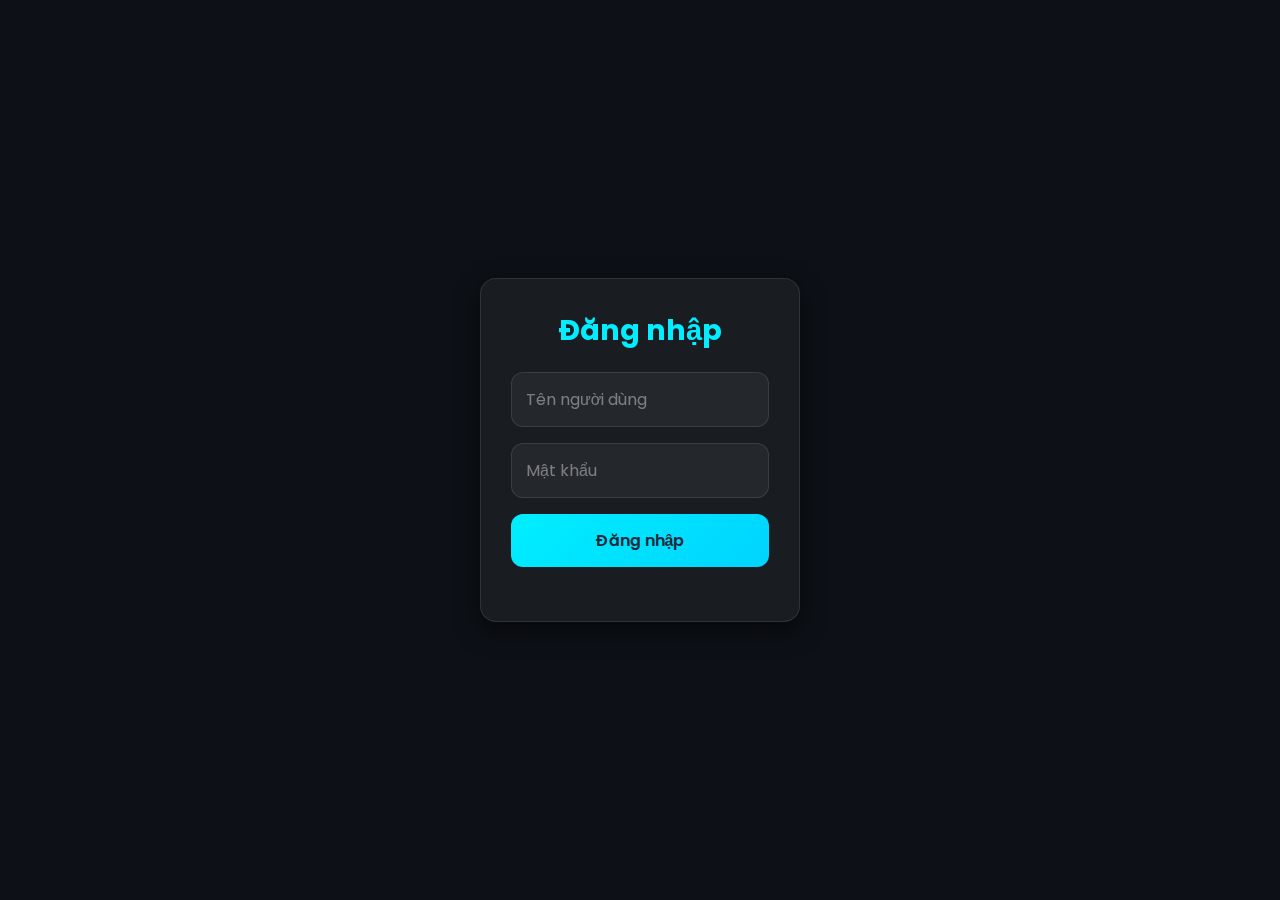
<file: index.html>
<!DOCTYPE html>
<html lang="vi">
<head>
    <meta charset="UTF-8" />
    <meta name="viewport" content="width=device-width, initial-scale=1.0" />
    <title>Đăng nhập</title>
    <link rel="stylesheet" href="assetes/css/login.css" />
</head>
<body>

<div class="container">
    <h2>Đăng nhập</h2>
    <form id="loginForm">
        <input type="text" id="username" placeholder="Tên người dùng" required />
        <input type="password" id="password" placeholder="Mật khẩu" required />
        <button type="submit">Đăng nhập</button>
        <p class="error" id="errorMessage"></p>
    </form>
</div>

<script src="assetes/js/script.js" defer></script>
</body>
</html>
</file>
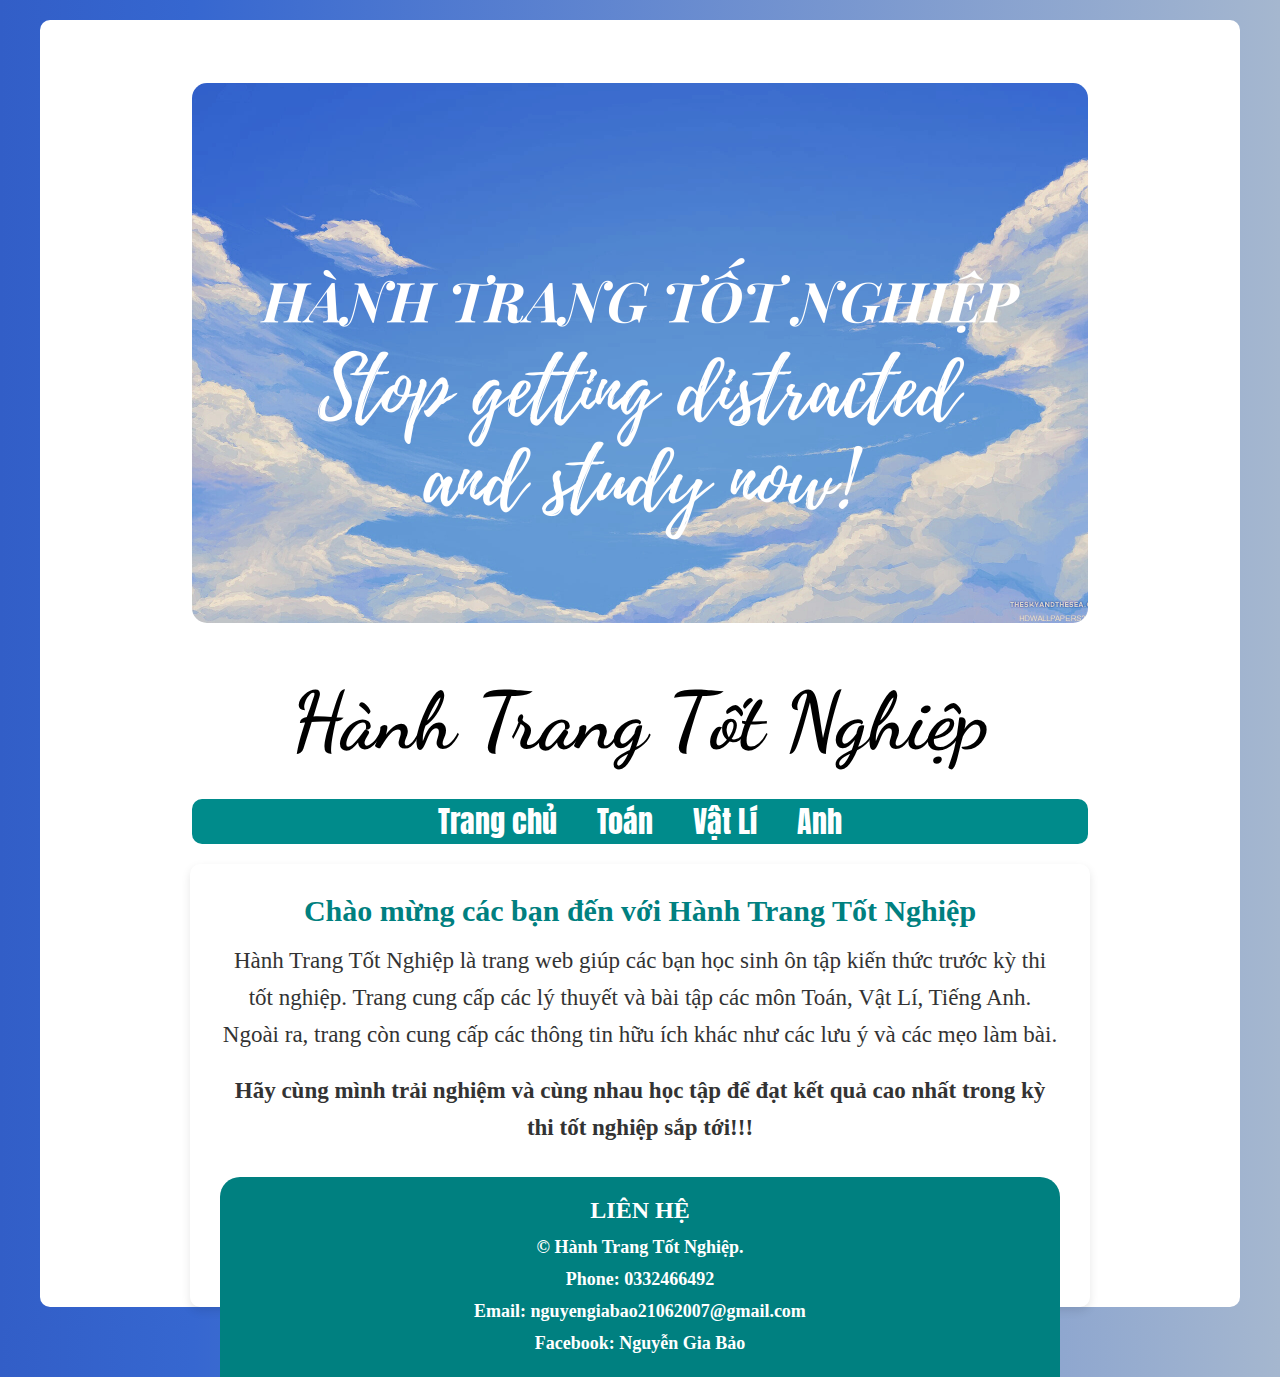
<file: home.html>
<!DOCTYPE html>
<html lang="vi">

<head>
    <meta charset="UTF-8" />
    <meta name="viewport" content="width=device-width, initial-scale=1.0" />
    <link rel="preconnect" href="https://fonts.googleapis.com">
    <link rel="preconnect" href="https://fonts.gstatic.com" crossorigin>
    <link href="https://fonts.googleapis.com/css2?family=Anton&display=swap" rel="stylesheet">
    <link rel="preconnect" href="https://fonts.googleapis.com">
    <link rel="preconnect" href="https://fonts.gstatic.com" crossorigin>
    <link href="https://fonts.googleapis.com/css2?family=Dancing+Script:wght@400..700&display=swap" rel="stylesheet">
    <link rel="stylesheet" href="assetes/css/style.css" />
    <title>Hành Trang Tốt Ngiệp</title>
</head>

<body>
    <div class="container">
        <div class="header">
            <div class="banner">
                <a href="home.html">
                    <img class="banner-image" src="assetes/image/home/banner.png" alt="banner" />
                </a>
            </div>
            <div class="title">
                <h1>Hành Trang Tốt Nghiệp</h1>
            </div>
            <div class="nav-bar">
                <nav class="navbar">
                    <ul>
                        <li><a href="home.html">Trang chủ</a></li>
                        <li><a href="pages/math/math.html">Toán</a></li>
                        <li><a href="pages/physics/physics.html">Vật Lí</a></li>
                        <li><a href="pages/english/english.html">Anh</a></li>
                    </ul>
                </nav>
            </div>
        </div>


        <div class="body">
            <div class="content">
                <div class="content-title">
                    <h2>Chào mừng các bạn đến với Hành Trang Tốt Nghiệp</h2>
                </div>
                <div class="content-body">
                    <p>
                        Hành Trang Tốt Nghiệp là trang web giúp các bạn học sinh ôn tập kiến thức trước kỳ thi tốt
                        nghiệp. Trang
                        cung cấp các lý thuyết và bài tập các môn Toán, Vật Lí,
                        Tiếng
                        Anh. Ngoài ra, trang còn cung cấp các thông tin hữu ích
                        khác như các lưu ý và các mẹo làm bài.
                </div>
                <div class="content-footer">
                    <p>
                        Hãy cùng mình trải nghiệm và cùng nhau học tập để đạt kết quả cao nhất trong kỳ thi tốt nghiệp
                        sắp
                        tới!!!
                    </p>
                    <div class="footer">
                        <div class="footer-title">
                            <h2>Liên hệ</h2>
                        </div>
                        <div class="footer-body">
                            <p>&copy; Hành Trang Tốt Nghiệp.</p>
                            <p><a href="tel:0332466492">Phone: 0332466492</a></p>
                            <p><a href="mailto:nguyengiabao21062007@gmail.com">Email: nguyengiabao21062007@gmail.com</a>
                            </p>
                            <p><a href="https://facebook.com/gtsnguyengbao">Facebook: Nguyễn Gia Bảo</a></p>
                        </div>
                    </div>



</html>
</file>
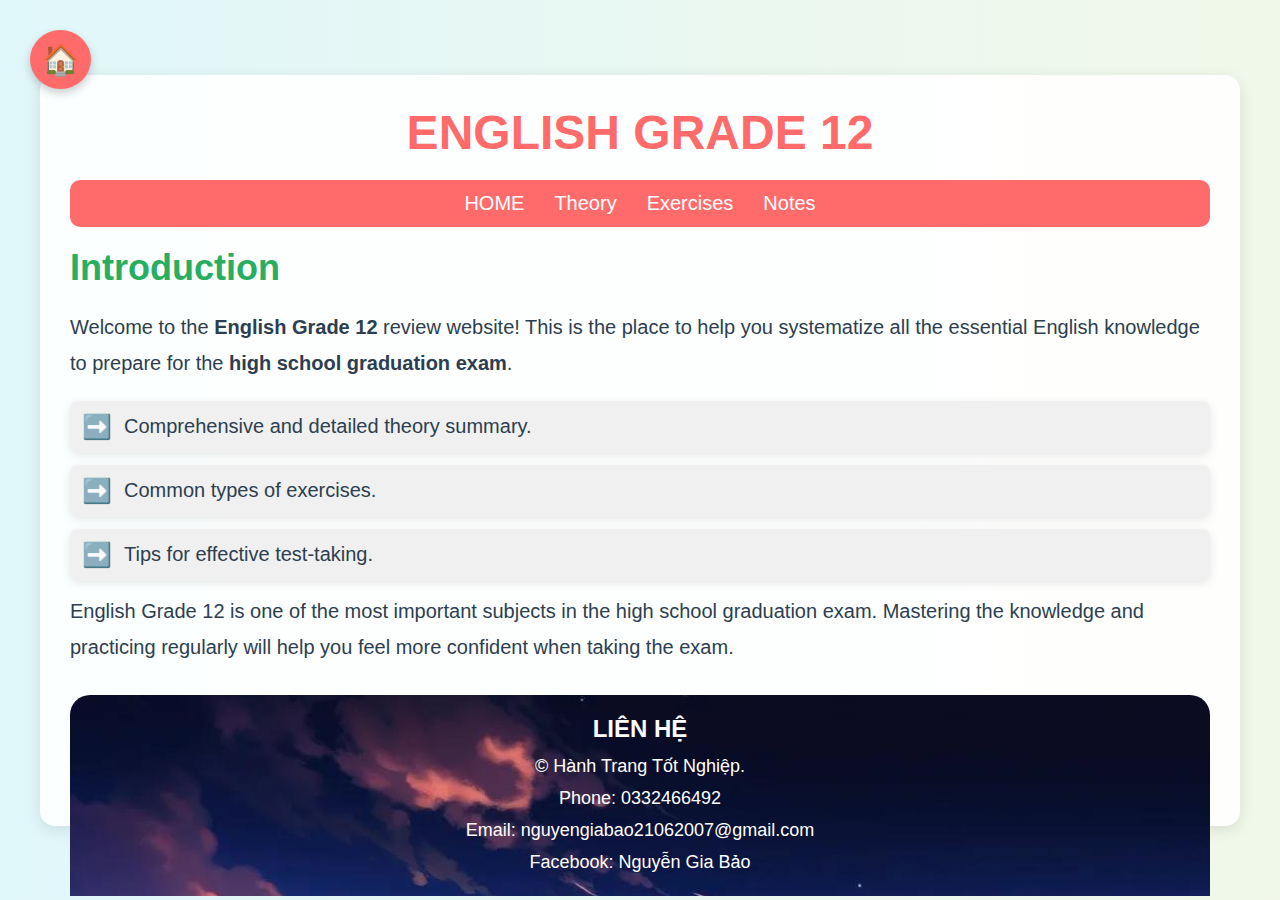
<file: pages/english/english.html>
<!DOCTYPE html>
<html lang="en">

<head>
    <meta charset="UTF-8">
    <meta name="viewport" content="width=device-width, initial-scale=1.0">
    <link rel="stylesheet" href="../../assetes/css/english.css">
    <link rel="stylesheet" href="../../assetes/css/footer.css">

    <title>ENGLISH 12</title>
</head>

<body>
    <button class="home-btn" onclick="location.href='../../home.html'">🏠</button>

    <div class="container">
        <header>
            <div class="title">
                <h1>ENGLISH GRADE 12</h1>
            </div>
            <nav>
                <ul>
                    <li><a href="english.html">HOME</a></li>
                    <li><a href="theory.html">Theory</a></li>
                    <li><a href="exercises.html">Exercises</a></li>
                    <li><a href="notes.html">Notes</a></li>
                </ul>
            </nav>
        </header>

        <div class="body">
            <h1>Introduction</h1>
            <p>
                Welcome to the <b>English Grade 12</b> review website!  
                This is the place to help you systematize all the essential English knowledge  
                to prepare for the <b>high school graduation exam</b>.
            </p>

            <ul class="list">
                <li class="list-item">
                    <span class="icon">➡️</span> Comprehensive and detailed theory summary.
                </li>
                <li class="list-item">
                    <span class="icon">➡️</span> Common types of exercises.
                </li>
                <li class="list-item">
                    <span class="icon">➡️</span> Tips for effective test-taking.
                </li>
            </ul>

            <p>
                English Grade 12 is one of the most important subjects in the high school graduation exam.  
                Mastering the knowledge and practicing regularly will help you feel more confident when taking the exam.
            </p>
        </div>
        <div class="footer">
            <div class="footer-title">
                <h2>Liên hệ</h2>
            </div>
            <div class="footer-body">
                <p>&copy; Hành Trang Tốt Nghiệp.</p>
                <p><a href="tel:0332466492">Phone: 0332466492</a></p>
                <p><a href="mailto:nguyengiabao21062007@gmail.com">Email: nguyengiabao21062007@gmail.com</a>
                </p>
                <p><a href="https://facebook.com/gtsnguyengbao">Facebook: Nguyễn Gia Bảo</a></p>
            </div>
        </div>
    </div>
</body>

</html>
</file>
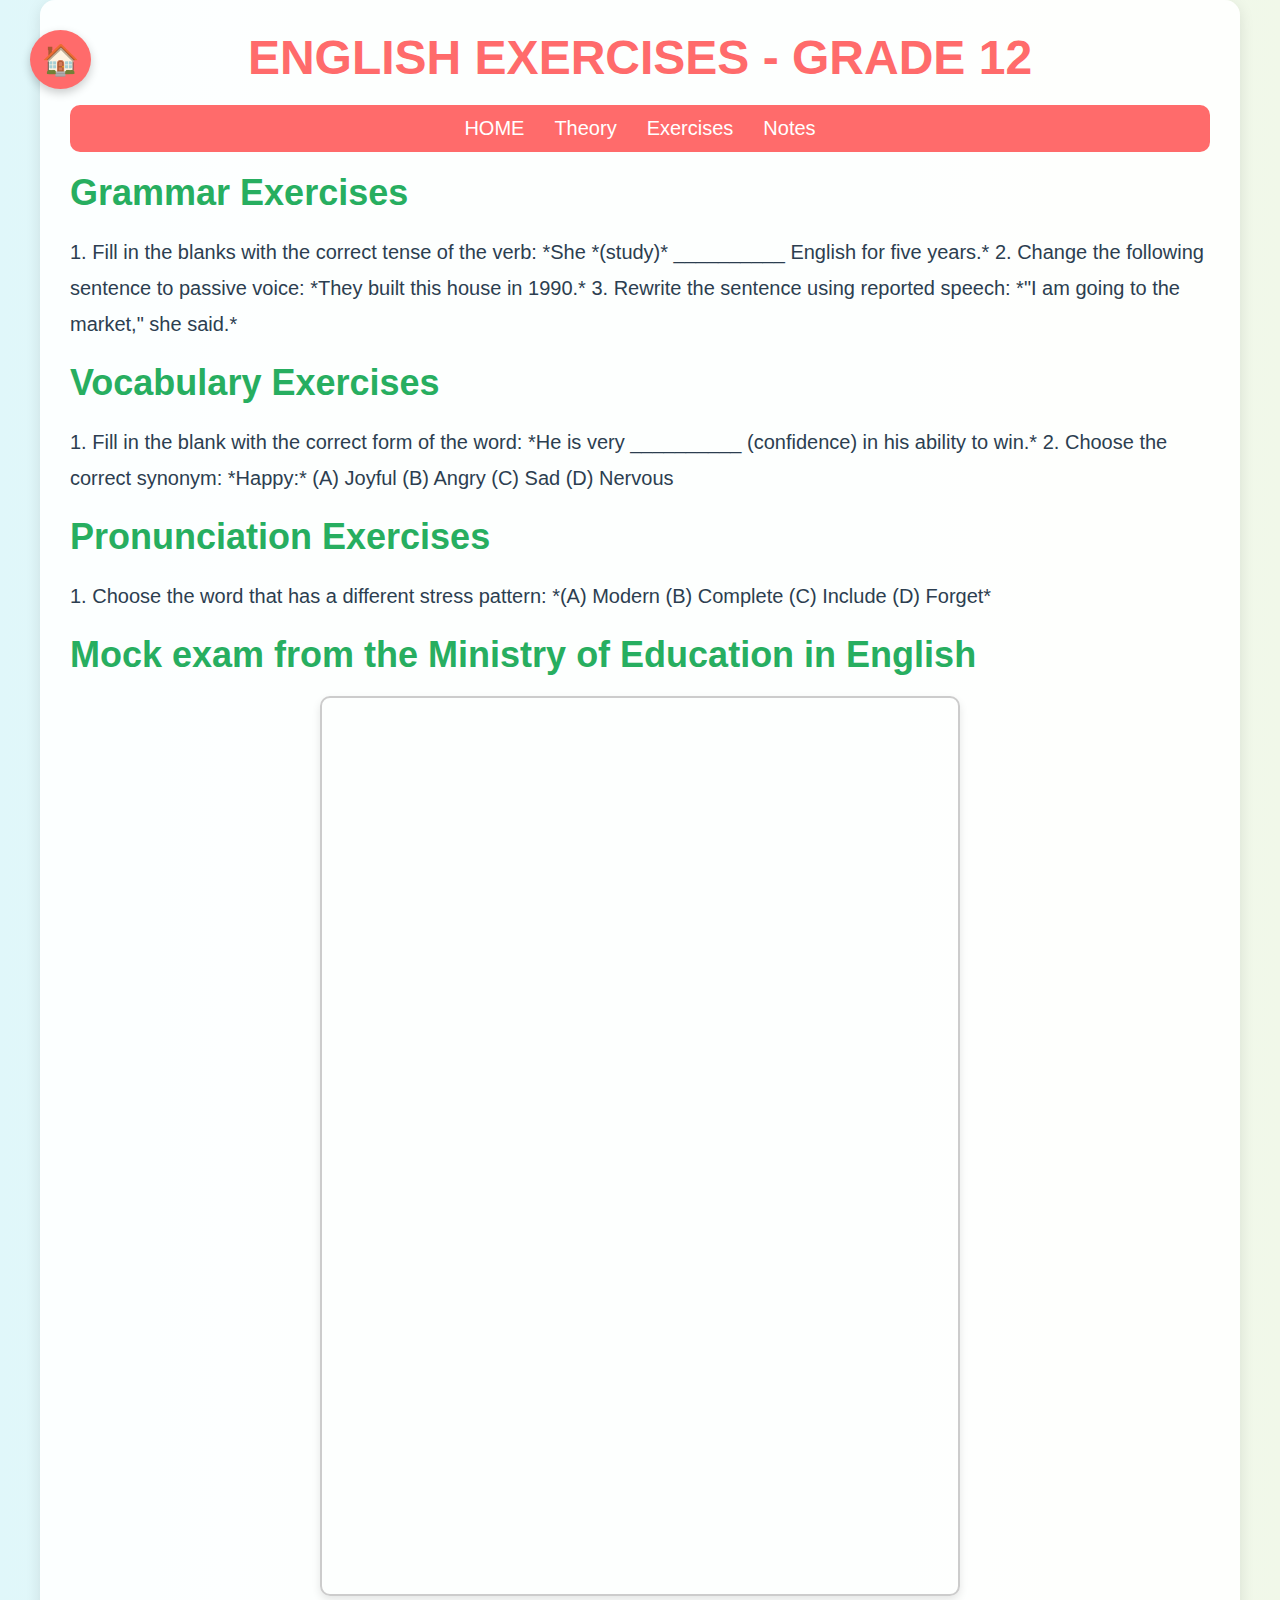
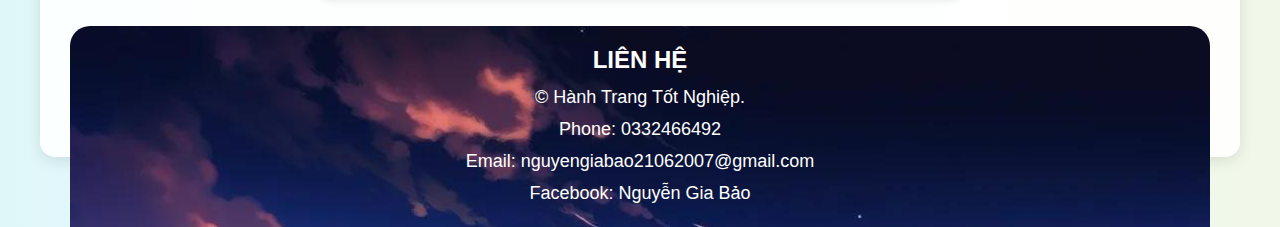
<file: pages/english/exercises.html>
<!DOCTYPE html>
<html lang="en">

<head>
    <meta charset="UTF-8">
    <meta name="viewport" content="width=device-width, initial-scale=1.0">
    <link rel="stylesheet" href="../../assetes/css/english.css">
    <link rel="stylesheet" href="../../assetes/css/footer.css">
    <link rel="stylesheet" href="../../assetes/css/iframe.css">

    <title>English Exercises</title>
</head>

<body>
    <button class="home-btn" onclick="location.href='english.html'">🏠</button>

    <div class="container">
        <header>
            <div class="title">
                <h1>ENGLISH EXERCISES - GRADE 12</h1>
            </div>
            <nav>
                <ul>
                    <li><a href="english.html">HOME</a></li>
                    <li><a href="theory.html">Theory</a></li>
                    <li><a href="exercises.html">Exercises</a></li>
                    <li><a href="notes.html">Notes</a></li>
                </ul>
            </nav>
        </header>

        <div class="body">
            <h1>Grammar Exercises</h1>
            <p>
                1. Fill in the blanks with the correct tense of the verb:  
                *She *(study)* __________ English for five years.*  
                
                2. Change the following sentence to passive voice:  
                *They built this house in 1990.*  
                
                3. Rewrite the sentence using reported speech:  
                *"I am going to the market," she said.*  
            </p>

            <h1>Vocabulary Exercises</h1>
            <p>
                1. Fill in the blank with the correct form of the word:  
                *He is very __________ (confidence) in his ability to win.*  
                
                2. Choose the correct synonym:  
                *Happy:*  
                (A) Joyful (B) Angry (C) Sad (D) Nervous  
            </p>

            <h1>Pronunciation Exercises</h1>
            <p>
                1. Choose the word that has a different stress pattern:  
                *(A) Modern (B) Complete (C) Include (D) Forget*  
            </p>
            <h1>Mock exam from the Ministry of Education in English</h1>
            <iframe class="custom-iframe" src="../../assetes/file/TiengAnh.pdf"></iframe>
        </div>
        <div class="footer">
            <div class="footer-title">
                <h2>Liên hệ</h2>
            </div>
            <div class="footer-body">
                <p>&copy; Hành Trang Tốt Nghiệp.</p>
                <p><a href="tel:0332466492">Phone: 0332466492</a></p>
                <p><a href="mailto:nguyengiabao21062007@gmail.com">Email: nguyengiabao21062007@gmail.com</a>
                </p>
                <p><a href="https://facebook.com/gtsnguyengbao">Facebook: Nguyễn Gia Bảo</a></p>
            </div>
        </div>
    </div>
    
</body>

</html>
</file>
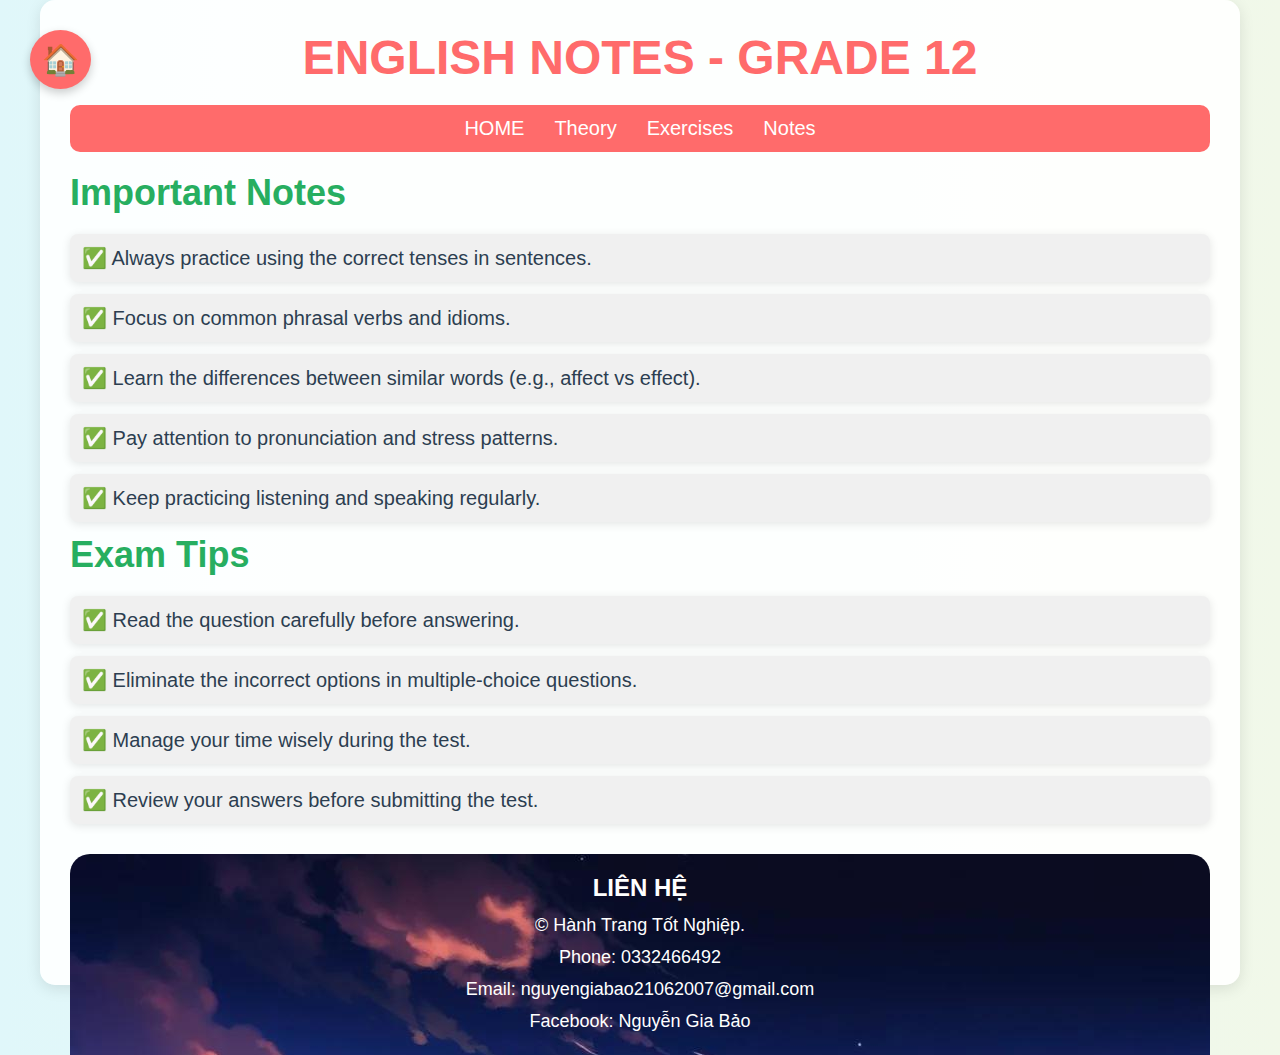
<file: pages/english/notes.html>
<!DOCTYPE html>
<html lang="en">

<head>
    <meta charset="UTF-8">
    <meta name="viewport" content="width=device-width, initial-scale=1.0">
    <link rel="stylesheet" href="../../assetes/css/english.css">
    <link rel="stylesheet" href="../../assetes/css/footer.css">

    <title>English Notes</title>
</head>

<body>
    <button class="home-btn" onclick="location.href='../../home.html'">🏠</button>

    <div class="container">
        <header>
            <div class="title">
                <h1>ENGLISH NOTES - GRADE 12</h1>
            </div>
            <nav>
                <ul>
                    <li><a href="english.html">HOME</a></li>
                    <li><a href="theory.html">Theory</a></li>
                    <li><a href="exercises.html">Exercises</a></li>
                    <li><a href="notes.html">Notes</a></li>
                </ul>
            </nav>
        </header>

        <div class="body">
            <h1>Important Notes</h1>
            <ul>
                <li class="list-item">✅ Always practice using the correct tenses in sentences.</li>
                <li class="list-item">✅ Focus on common phrasal verbs and idioms.</li>
                <li class="list-item">✅ Learn the differences between similar words (e.g., affect vs effect).</li>
                <li class="list-item">✅ Pay attention to pronunciation and stress patterns.</li>
                <li class="list-item">✅ Keep practicing listening and speaking regularly.</li>
            </ul>

            <h1>Exam Tips</h1>
            <ul>
                <li class="list-item">✅ Read the question carefully before answering.</li>
                <li class="list-item">✅ Eliminate the incorrect options in multiple-choice questions.</li>
                <li class="list-item">✅ Manage your time wisely during the test.</li>
                <li class="list-item">✅ Review your answers before submitting the test.</li>
            </ul>
        </div>
        <div class="footer">
            <div class="footer-title">
                <h2>Liên hệ</h2>
            </div>
            <div class="footer-body">
                <p>&copy; Hành Trang Tốt Nghiệp.</p>
                <p><a href="tel:0332466492">Phone: 0332466492</a></p>
                <p><a href="mailto:nguyengiabao21062007@gmail.com">Email: nguyengiabao21062007@gmail.com</a>
                </p>
                <p><a href="https://facebook.com/gtsnguyengbao">Facebook: Nguyễn Gia Bảo</a></p>
            </div>
        </div>
    </div>
</body>

</html>
</file>
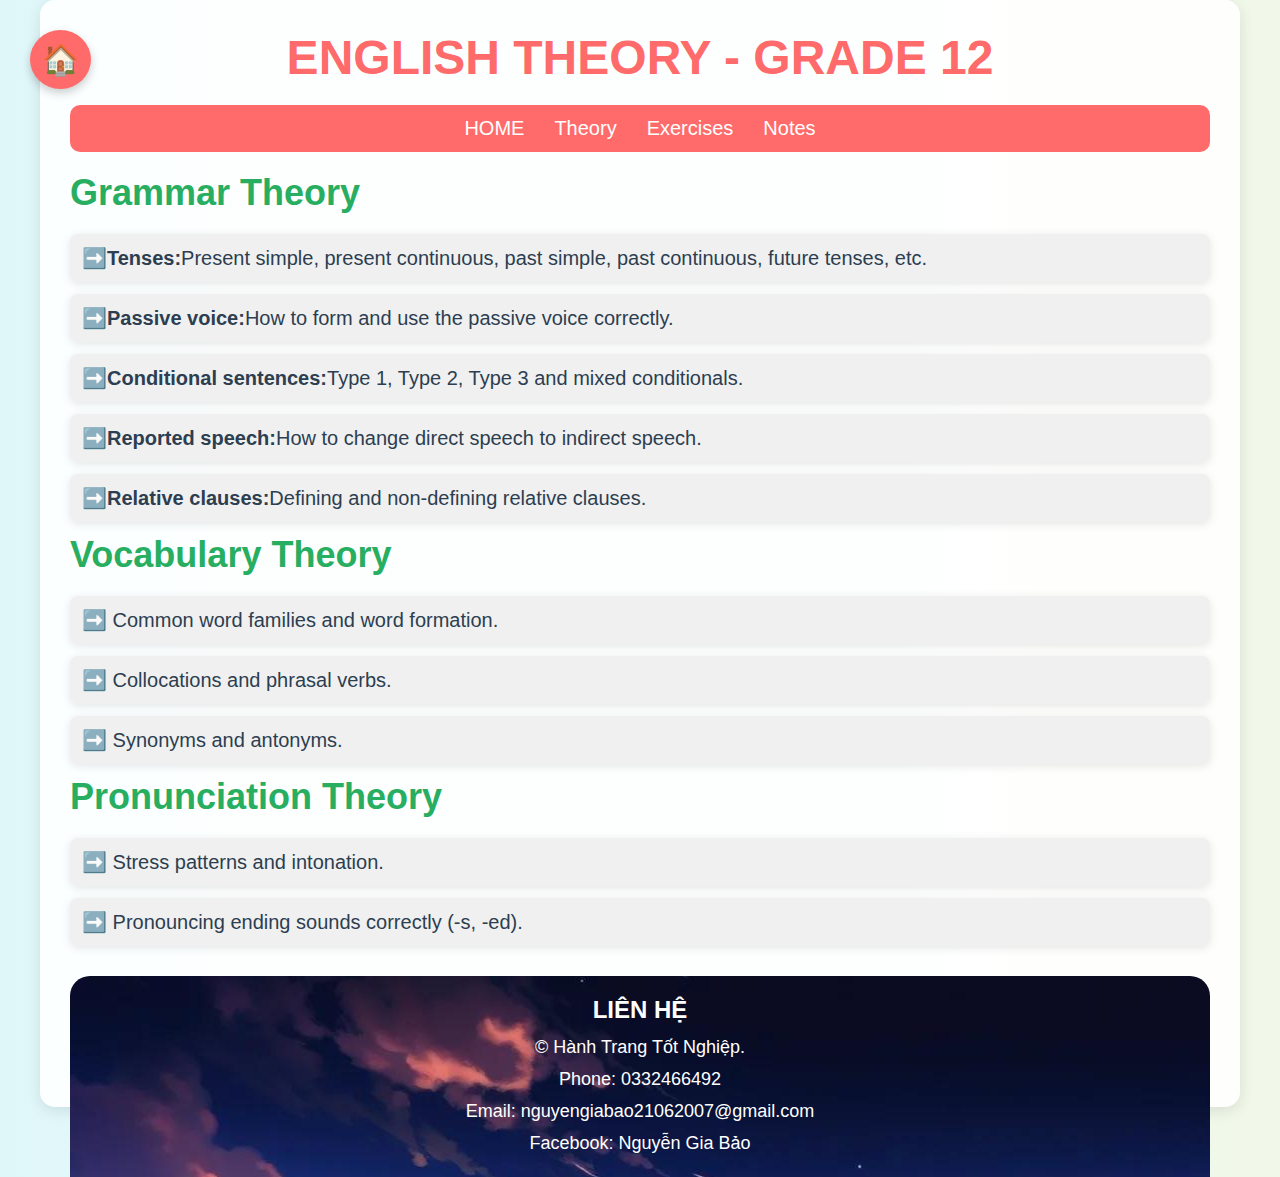
<file: pages/english/theory.html>
<!DOCTYPE html>
<html lang="en">

<head>
    <meta charset="UTF-8">
    <meta name="viewport" content="width=device-width, initial-scale=1.0">
    <link rel="stylesheet" href="../../assetes/css/english.css">
    <link rel="stylesheet" href="../../assetes/css/footer.css">

    <title>English Theory</title>
</head>

<body>
    <button class="home-btn" onclick="location.href='../../home.html'">🏠</button>

    <div class="container">
        <header>
            <div class="title">
                <h1>ENGLISH THEORY - GRADE 12</h1>
            </div>
            <nav>
                <ul>
                    <li><a href="english.html">HOME</a></li>
                    <li><a href="theory.html">Theory</a></li>
                    <li><a href="exercises.html">Exercises</a></li>
                    <li><a href="notes.html">Notes</a></li>
                </ul>
            </nav>
        </header>

        <div class="body">
            <h1>Grammar Theory</h1>
            <ul>
                <li class="list-item">➡️ <strong>Tenses:</strong> Present simple, present continuous, past simple, past continuous, future tenses, etc.</li>
                <li class="list-item">➡️ <strong>Passive voice:</strong> How to form and use the passive voice correctly.</li>
                <li class="list-item">➡️ <strong>Conditional sentences:</strong> Type 1, Type 2, Type 3 and mixed conditionals.</li>
                <li class="list-item">➡️ <strong>Reported speech:</strong> How to change direct speech to indirect speech.</li>
                <li class="list-item">➡️ <strong>Relative clauses:</strong> Defining and non-defining relative clauses.</li>
            </ul>

            <h1>Vocabulary Theory</h1>
            <ul>
                <li class="list-item">➡️ Common word families and word formation.</li>
                <li class="list-item">➡️ Collocations and phrasal verbs.</li>
                <li class="list-item">➡️ Synonyms and antonyms.</li>
            </ul>

            <h1>Pronunciation Theory</h1>
            <ul>
                <li class="list-item">➡️ Stress patterns and intonation.</li>
                <li class="list-item">➡️ Pronouncing ending sounds correctly (-s, -ed).</li>
            </ul>
        </div>
        <div class="footer">
            <div class="footer-title">
                <h2>Liên hệ</h2>
            </div>
            <div class="footer-body">
                <p>&copy; Hành Trang Tốt Nghiệp.</p>
                <p><a href="tel:0332466492">Phone: 0332466492</a></p>
                <p><a href="mailto:nguyengiabao21062007@gmail.com">Email: nguyengiabao21062007@gmail.com</a>
                </p>
                <p><a href="https://facebook.com/gtsnguyengbao">Facebook: Nguyễn Gia Bảo</a></p>
            </div>
        </div>
    </div>
  
</body>

</html>
</file>
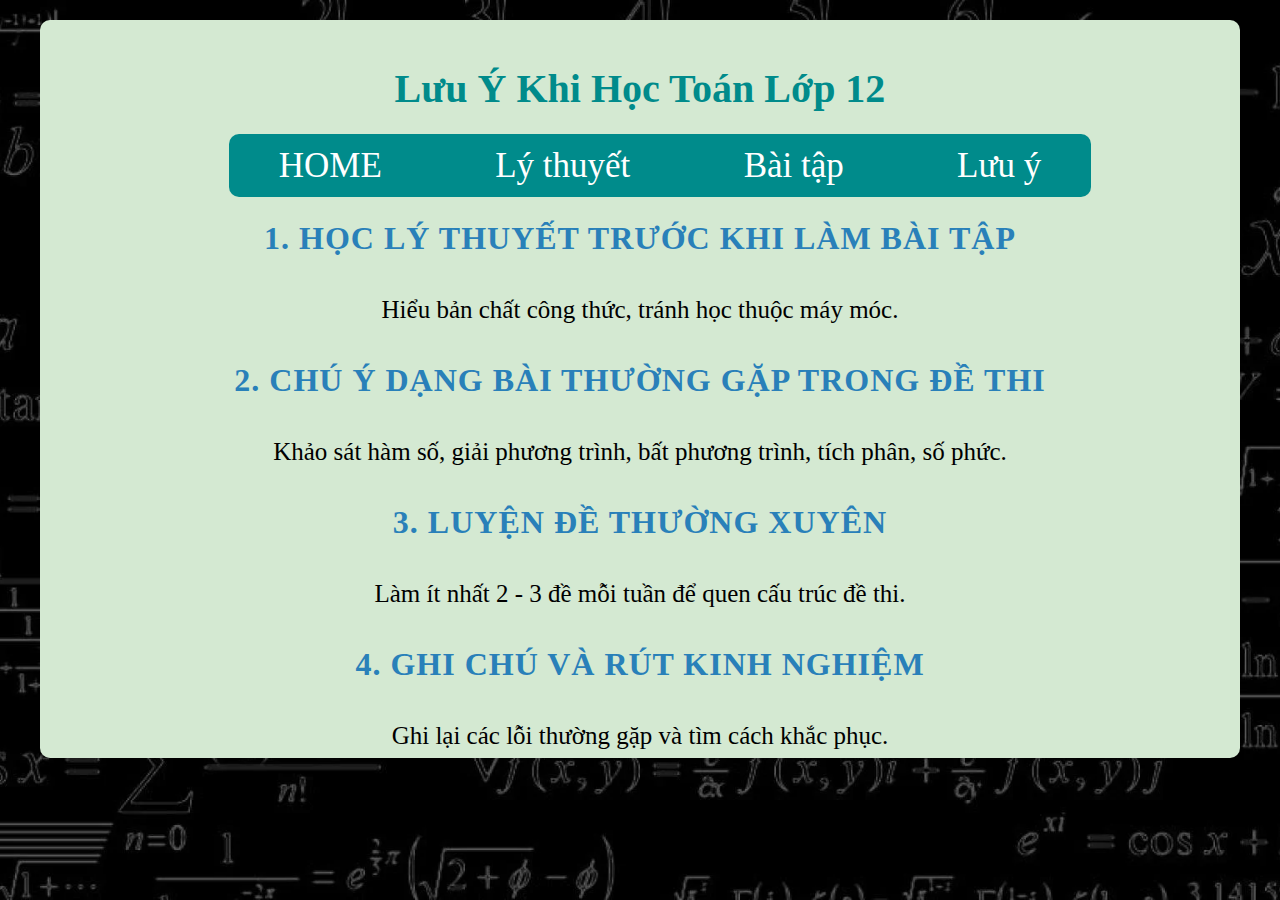
<file: pages/math/luu-y.html>
<!DOCTYPE html>
<html lang="vi">

<head>
    <meta charset="UTF-8" />
    <meta name="viewport" content="width=device-width, initial-scale=1.0" />
    <link rel="stylesheet" href="../../assetes/css/math-pages.css">
    <title>Lưu Ý Khi Học Toán 12</title>
</head>

<body>
    <button class="home-btn" onclick="location.href='../../home.html'">🏠</button>


    <div class="container">
        <h1 class="title-pages">Lưu Ý Khi Học Toán Lớp 12</h1>
        <div class="nav-bar">
            <nav>
                <ul>
                    <li><a href="math.html">HOME</a></li>
                    <li><a href="ly-thuyet.html">Lý thuyết</a></li>
                    <li><a href="bai-tap.html">Bài tập</a></li>
                    <li><a href="luu-y.html">Lưu ý</a></li>
                </ul>
            </nav>
        </div>
        <h2>1. Học lý thuyết trước khi làm bài tập</h2>
        <p>Hiểu bản chất công thức, tránh học thuộc máy móc.</p>

        <h2>2. Chú ý dạng bài thường gặp trong đề thi</h2>
        <p>Khảo sát hàm số, giải phương trình, bất phương trình, tích phân, số phức.</p>

        <h2>3. Luyện đề thường xuyên</h2>
        <p>Làm ít nhất 2 - 3 đề mỗi tuần để quen cấu trúc đề thi.</p>

        <h2>4. Ghi chú và rút kinh nghiệm</h2>
        <p>Ghi lại các lỗi thường gặp và tìm cách khắc phục.</p>
    </div>

</body>

</html>
</file>
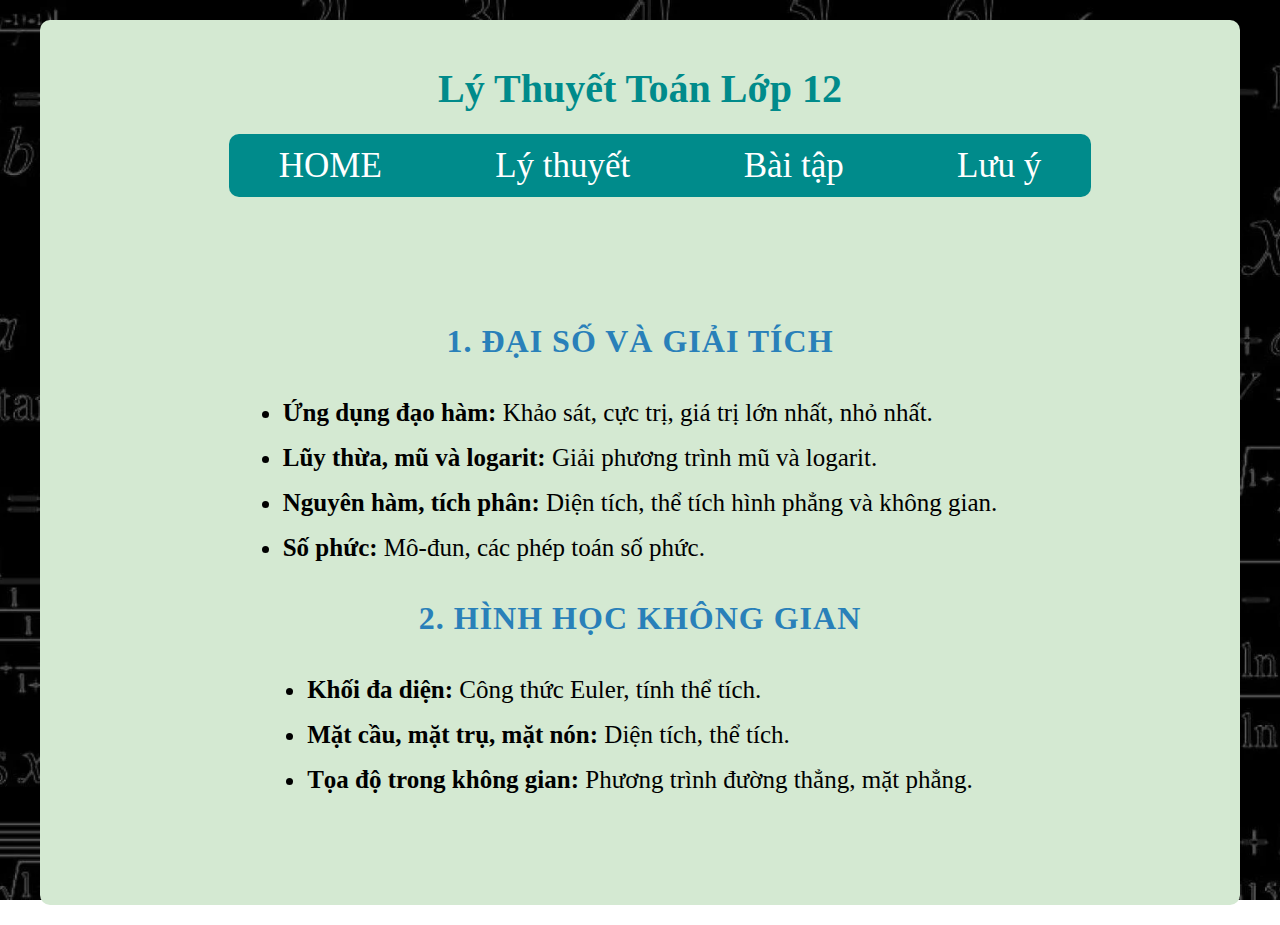
<file: pages/math/ly-thuyet.html>
<!DOCTYPE html>
<html lang="vi">

<head>
    <meta charset="UTF-8" />
    <meta name="viewport" content="width=device-width, initial-scale=1.0" />
    <link rel="stylesheet" href="../../assetes/css/math-pages.css">
    <title>Lý Thuyết Toán 12</title>
</head>

<body>
    <button class="home-btn" onclick="location.href='../../home.html'">🏠</button>

    <div class="container">
        <h1 class="title-pages">Lý Thuyết Toán Lớp 12</h1>
        <div class="nav-bar">
            <nav>
                <ul>
                    <li><a href="math.html">HOME</a></li>
                    <li><a href="ly-thuyet.html">Lý thuyết</a></li>
                    <li><a href="bai-tap.html">Bài tập</a></li>
                    <li><a href="luu-y.html">Lưu ý</a></li>
                </ul>
            </nav>
        </div>
        <div class="container">
            <h2>1. Đại số và Giải tích</h2>
            <ul>
                <li><strong>Ứng dụng đạo hàm:</strong> Khảo sát, cực trị, giá trị lớn nhất, nhỏ nhất.</li>
                <li><strong>Lũy thừa, mũ và logarit:</strong> Giải phương trình mũ và logarit.</li>
                <li><strong>Nguyên hàm, tích phân:</strong> Diện tích, thể tích hình phẳng và không gian.</li>
                <li><strong>Số phức:</strong> Mô-đun, các phép toán số phức.</li>
            </ul>

            <h2>2. Hình học không gian</h2>
            <ul>
                <li><strong>Khối đa diện:</strong> Công thức Euler, tính thể tích.</li>
                <li><strong>Mặt cầu, mặt trụ, mặt nón:</strong> Diện tích, thể tích.</li>
                <li><strong>Tọa độ trong không gian:</strong> Phương trình đường thẳng, mặt phẳng.</li>
            </ul>
        </div>
    </div>



</body>

</html>
</file>
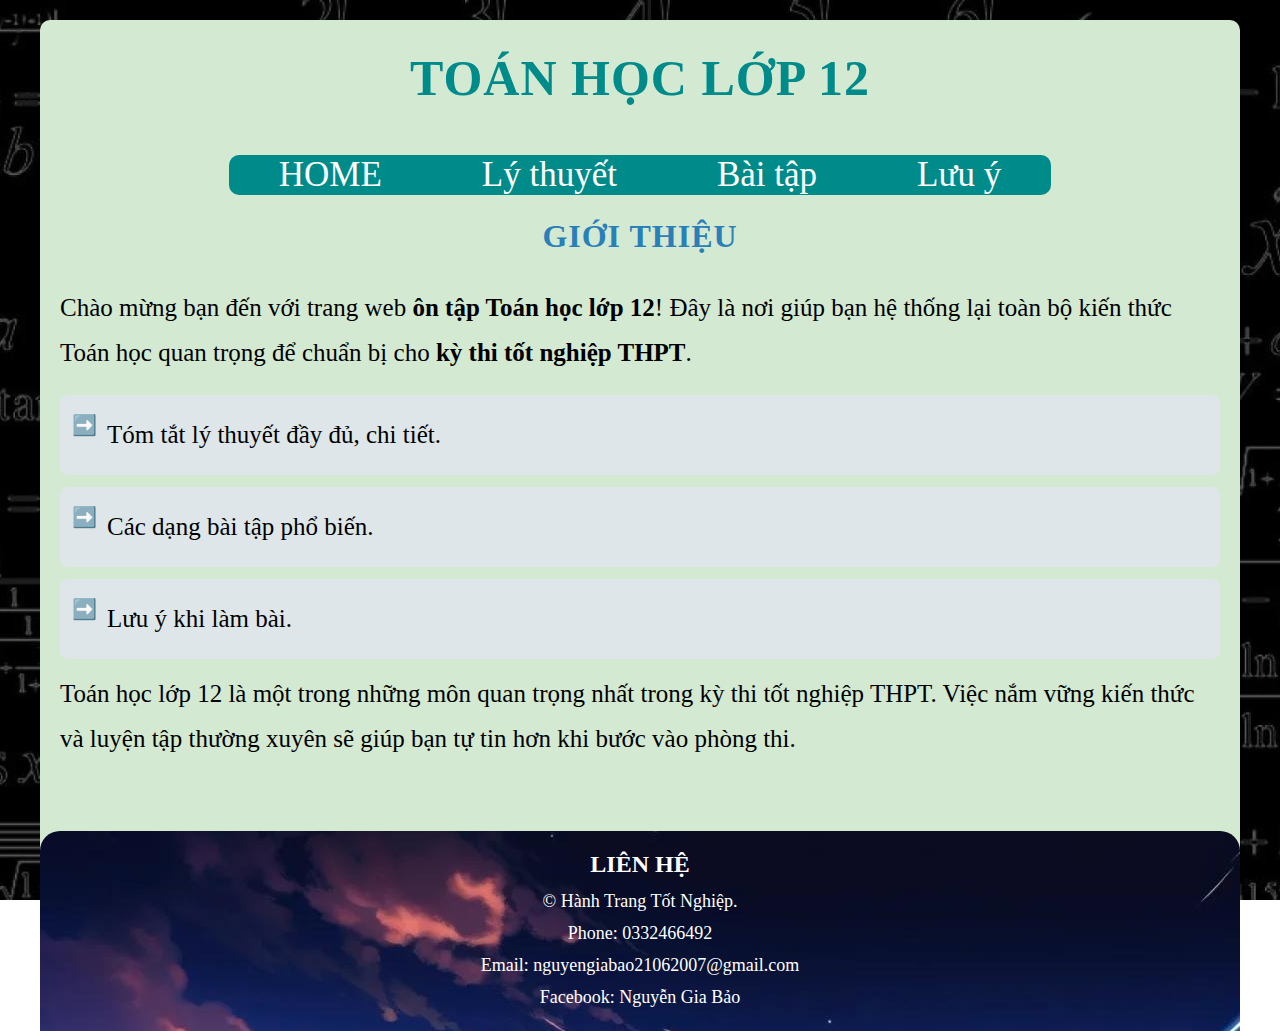
<file: pages/math/math.html>
<!DOCTYPE html>
<html lang="vi">

<head>
    <meta charset="UTF-8">
    <meta name="viewport" content="width=device-width, initial-scale=1.0">
    <link rel="stylesheet" href="../../assetes/css/math.css">
    <link rel="stylesheet" href="../../assetes/css/footer.css">

    <title>TOÁN 12</title>
</head>

<body>
    <button class="home-btn" onclick="location.href='../../home.html'">🏠</button>

    <div class="container">
        <header>
            <div class="title">
                <h1>TOÁN HỌC LỚP 12</h1>
            </div>
            <nav>
                <ul>
                    <li><a href="math.html">HOME</a></li>
                    <li><a href="ly-thuyet.html">Lý thuyết</a></li>
                    <li><a href="bai-tap.html">Bài tập</a></li>
                    <li><a href="luu-y.html">Lưu ý</a></li>
                </ul>
            </nav>
        </header>
        <div class="body">
            <h1>Giới Thiệu</h1>
            <p>
                Chào mừng bạn đến với trang web <b>ôn tập Toán học lớp 12</b>!
                Đây là nơi giúp bạn hệ thống lại toàn bộ kiến thức Toán học quan trọng để chuẩn bị cho <b>kỳ thi tốt
                    nghiệp THPT</b>.
            </p>

            <ul class="list">
                <li class="list-item">
                    <span class="icon">➡️</span> Tóm tắt lý thuyết đầy đủ, chi tiết.
                </li>
                <li class="list-item">
                    <span class="icon">➡️</span> Các dạng bài tập phổ biến.
                </li>
                <li class="list-item">
                    <span class="icon">➡️</span> Lưu ý khi làm bài.
                </li>
            </ul>

            <p>
                Toán học lớp 12 là một trong những môn quan trọng nhất trong kỳ thi tốt nghiệp THPT. Việc nắm vững kiến
                thức và luyện tập thường xuyên sẽ giúp bạn tự tin hơn khi bước vào phòng thi.
            </p>
        </div>
        <div class="footer">
            <div class="footer-title">
                <h2>Liên hệ</h2>
            </div>
            <div class="footer-body">
                <p>&copy; Hành Trang Tốt Nghiệp.</p>
                <p><a href="tel:0332466492">Phone: 0332466492</a></p>
                <p><a href="mailto:nguyengiabao21062007@gmail.com">Email: nguyengiabao21062007@gmail.com</a>
                </p>
                <p><a href="https://facebook.com/gtsnguyengbao">Facebook: Nguyễn Gia Bảo</a></p>
            </div>
        </div>
</body>

</html>
</file>
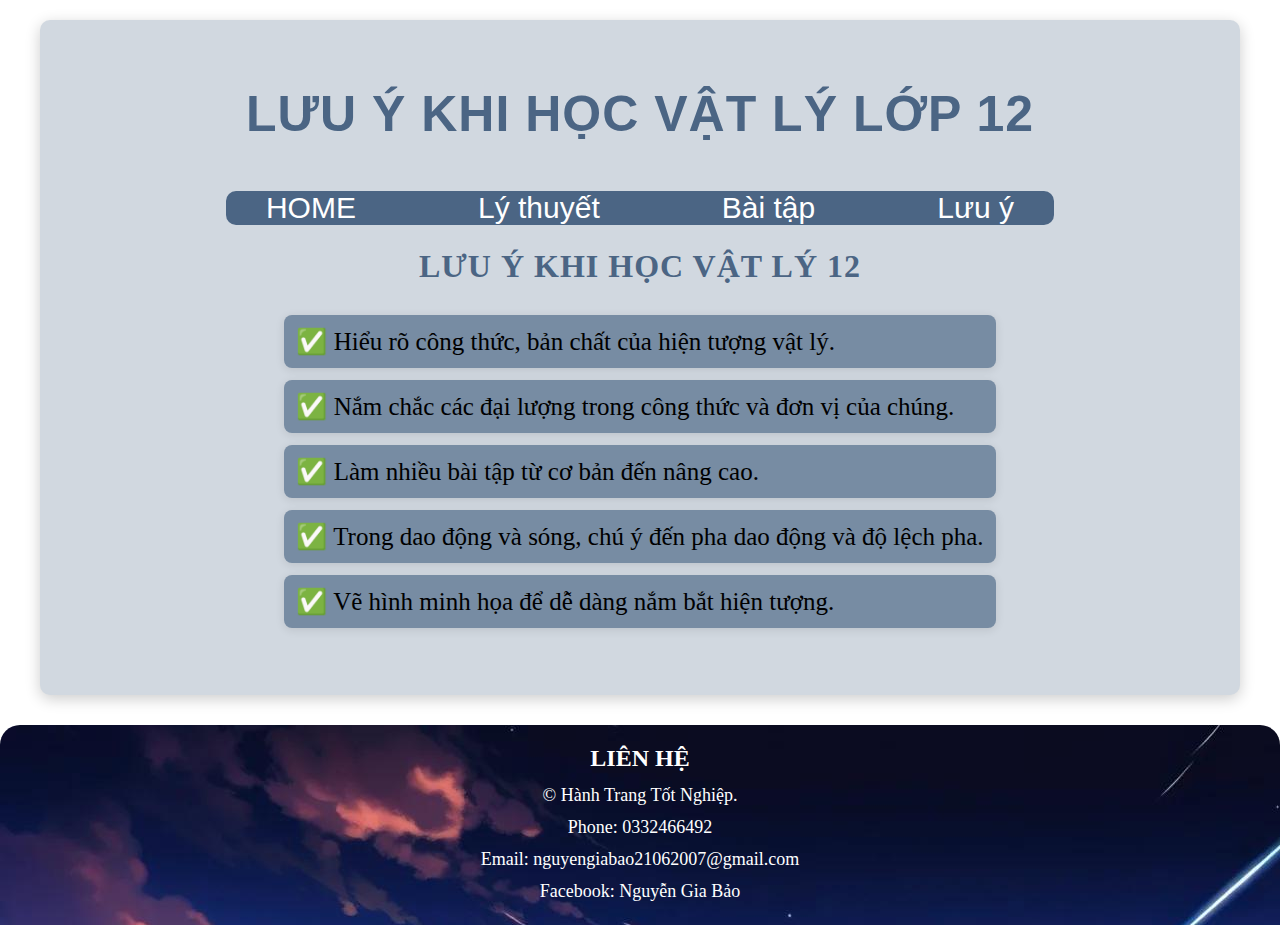
<file: pages/physics/luu-y.html>
<!DOCTYPE html>
<html lang="vi">

<head>
    <meta charset="UTF-8">
    <meta name="viewport" content="width=device-width, initial-scale=1.0">
    <link rel="stylesheet" href="../../assetes/css/physics.css">
    <link rel="stylesheet" href="../../assetes/css/footer.css">

    <title>Lưu ý Vật lý 12</title>
</head>

<body>
    <button class="home-btn" onclick="location.href='../../home.html'">🏠</button>

    <div class="container">
        <header>
            <div class="title">
                <h1>LƯU Ý KHI HỌC VẬT LÝ LỚP 12</h1>
            </div>
            <nav>
                <ul>
                    <li><a href="physics.html">HOME</a></li>
                    <li><a href="ly-thuyet.html">Lý thuyết</a></li>
                    <li><a href="bai-tap.html">Bài tập</a></li>
                    <li><a href="luu-y.html">Lưu ý</a></li>
                </ul>
            </nav>
        </header>

        <div class="body">
            <h1>Lưu ý khi học Vật lý 12</h1>
            <ul class="list">
                <li class="list-item">
                    ✅ Hiểu rõ công thức, bản chất của hiện tượng vật lý.
                </li>
                <li class="list-item">
                    ✅ Nắm chắc các đại lượng trong công thức và đơn vị của chúng.
                </li>
                <li class="list-item">
                    ✅ Làm nhiều bài tập từ cơ bản đến nâng cao.
                </li>
                <li class="list-item">
                    ✅ Trong dao động và sóng, chú ý đến pha dao động và độ lệch pha.
                </li>
                <li class="list-item">
                    ✅ Vẽ hình minh họa để dễ dàng nắm bắt hiện tượng.
                </li>
            </ul>
        </div>
    </div>
    <div class="footer">
        <div class="footer-title">
            <h2>Liên hệ</h2>
        </div>
        <div class="footer-body">
            <p>&copy; Hành Trang Tốt Nghiệp.</p>
            <p><a href="tel:0332466492">Phone: 0332466492</a></p>
            <p><a href="mailto:nguyengiabao21062007@gmail.com">Email: nguyengiabao21062007@gmail.com</a>
            </p>
            <p><a href="https://facebook.com/gtsnguyengbao">Facebook: Nguyễn Gia Bảo</a></p>
        </div>
    </div>
</body>

</html>
</file>
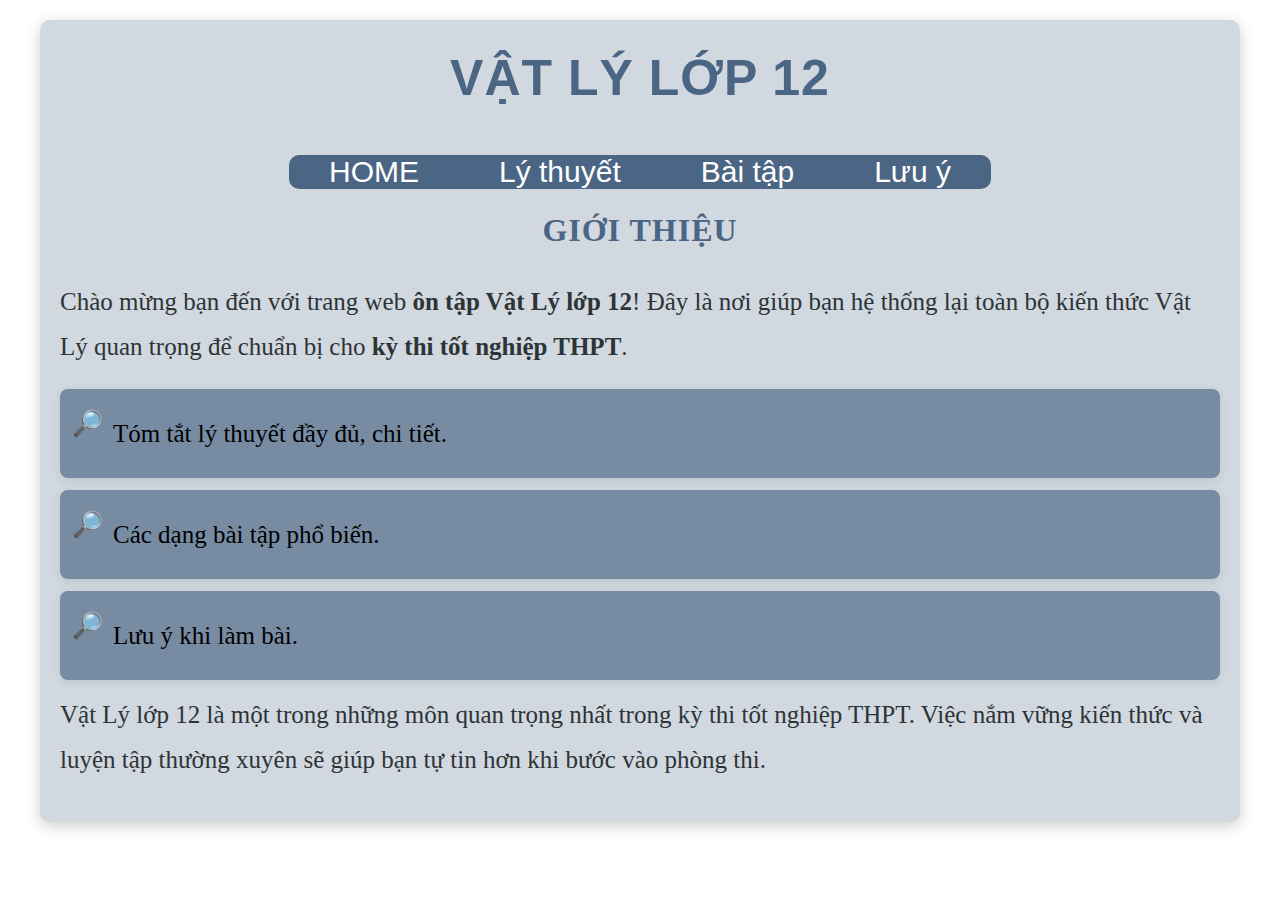
<file: pages/physics/physics.html>
<!DOCTYPE html>
<html lang="vi">

<head>
    <meta charset="UTF-8">
    <meta name="viewport" content="width=device-width, initial-scale=1.0">
    <link rel="stylesheet" href="../../assetes/css/physics.css">
    <title>VẬT LÝ 12</title>
</head>

<body>
    <button class="home-btn" onclick="location.href='../../home.html'">🏠</button>

    <div class="container">
        
        <header>
            <div class="title">
                <h1>VẬT LÝ LỚP 12</h1>
            </div>
            <nav>
                <ul>
                    <li><a href="physics.html">HOME</a></li>
                    <li><a href="ly-thuyet.html">Lý thuyết</a></li>
                    <li><a href="bai-tap.html">Bài tập</a></li>
                    <li><a href="luu-y.html">Lưu ý</a></li>
                </ul>
            </nav>
        </header>

        <div class="body">
            <h1>Giới Thiệu</h1>
            <p>
                Chào mừng bạn đến với trang web <b>ôn tập Vật Lý lớp 12</b>!  
                Đây là nơi giúp bạn hệ thống lại toàn bộ kiến thức Vật Lý quan trọng để chuẩn bị cho  
                <b>kỳ thi tốt nghiệp THPT</b>.
            </p>

            <ul class="list">
                <li class="list-item">
                    <span class="icon">🔎</span> Tóm tắt lý thuyết đầy đủ, chi tiết.
                </li>
                <li class="list-item">
                    <span class="icon">🔎</span> Các dạng bài tập phổ biến.
                </li>
                <li class="list-item">
                    <span class="icon">🔎</span> Lưu ý khi làm bài.
                </li>
            </ul>

            <p>
                Vật Lý lớp 12 là một trong những môn quan trọng nhất trong kỳ thi tốt nghiệp THPT.  
                Việc nắm vững kiến thức và luyện tập thường xuyên sẽ giúp bạn tự tin hơn khi bước vào phòng thi.
            </p>
        </div>
    </div>
</body>

</html>
</file>
<file: assetes/css/login.css>
@import url('https://fonts.googleapis.com/css2?family=Poppins:wght@300;400;500;600;700&display=swap');

* {
    margin: 0;
    padding: 0;
    box-sizing: border-box;
    font-family: 'Poppins', sans-serif;
}

body {
    display: flex;
    justify-content: center;
    align-items: center;
    min-height: 100vh;
    background: #0d1117;
}

.container {
    width: 320px;
    padding: 30px;
    background: rgba(255, 255, 255, 0.05);
    border: 1px solid rgba(255, 255, 255, 0.1);
    -webkit-backdrop-filter: blur(20px);
    backdrop-filter: blur(20px);
    border-radius: 16px;
    box-shadow: 0 8px 24px rgba(0, 0, 0, 0.6);
    transition: transform 0.3s ease, box-shadow 0.3s ease;
}

.container:hover {
    transform: translateY(-5px);
    box-shadow: 0 12px 32px rgba(14, 202, 240, 0.3);
}

h2 {
    font-size: 1.8rem;
    color: #0ef;
    text-align: center;
    margin-bottom: 20px;
}

form {
    display: flex;
    flex-direction: column;
    gap: 16px;
}

input {
    width: 100%;
    padding: 14px;
    background: rgba(255, 255, 255, 0.05);
    border: 1px solid rgba(255, 255, 255, 0.1);
    border-radius: 12px;
    color: #fff;
    font-size: 1rem;
    outline: none;
    transition: border-color 0.3s ease, box-shadow 0.3s ease;
}

input::placeholder {
    color: rgba(255, 255, 255, 0.4);
}

input:focus {
    border-color: #0ef;
    box-shadow: 0 0 12px rgba(14, 202, 240, 0.4);
}

button {
    width: 100%;
    padding: 14px;
    background: linear-gradient(135deg, #0ef, #00d4ff);
    border: none;
    border-radius: 12px;
    color: #1f293a;
    font-size: 1rem;
    font-weight: 600;
    cursor: pointer;
    transition: background 0.3s ease, transform 0.2s ease;
}

button:hover {
    background: linear-gradient(135deg, #00d4ff, #0ef);
    transform: translateY(-3px);
    box-shadow: 0 4px 16px rgba(14, 202, 240, 0.5);
}

.error {
    color: #ff4d4d;
    font-size: 0.875rem;
    text-align: center;
    margin-top: 8px;
    opacity: 0;
    transition: opacity 0.3s ease;
}

.error.show {
    opacity: 1;
}

/* @media (max-width: 400px) {
    .container {
        width: 90%;
        padding: 20px;
    }

    h2 {
        font-size: 1.5rem;
    }

    input, button {
        font-size: 0.9rem;
        padding: 12px;
    }
} */
</file>
<file: assetes/css/style.css>
* {
  margin: 0;
  padding: 0;
  box-sizing: border-box;
}

body {
  background: linear-gradient(-90deg, rgba(165, 183, 207, 1) 0%, rgba(54, 103, 208, 1) 85%, rgba(50, 94, 199, 1) 100%);
}

.container {
  max-width: 1200px;
  margin: 20px auto;
  width: 100%;
  height: auto;
  display: flex;
  justify-content: center;
  align-items: center;
  flex-direction: column;
  background-color: white;
  border-radius: 10px;
  position: relative;
  aspect-ratio: 16/9;
}

img {
  max-width: 100%;
  height: auto;
  display: block;
}

.image-logo {
  border-radius: 15px;
  width: 100px;
  height: 100px;
  display: block;
  position: absolute;
  top: 50px;
  right: 65px;
}
.footer-logo{
  border-radius: 15px;
  width: 100px;
  height: 100px;
  display: block;
  position: absolute;
  bottom: 30px;
  left: 180px;

}

.banner-image {
  margin-top: 7vh;
  border-radius: 15px;
  display: flex;
  justify-content: center;
  align-items: center;
  width: 70vw;
  height: 60vh;
  object-fit: cover;
}

.title {
  font-family: Dancing Script;
  text-align: center;
  font-size: 40px;
  font-weight: bold;
  margin-top: 50px;
}

nav {
  width: 100%;
  margin-top: 30px;
}

nav ul {
  list-style: none;
  padding: 0;
  margin: 0;
  display: flex;
  background-color: darkcyan;
  justify-content: center;
  border-radius: 10px;
}

nav ul li {
  margin: 0 20px;
}

nav ul li a {
  font-family: Anton;
  text-decoration: none;
  color: white;
  font-size: 30px;
}

nav ul li a:hover {
  text-decoration: underline;
  cursor: pointer;
  color: #FFA500;
}

.body {
  width: 100%;
  display: flex;
  justify-content: center;
  align-items: center;
  margin-top: 20px;
}

.content {
  max-width: 900px;
  background: white;
  padding: 30px;
  border-radius: 10px;
  box-shadow: 0px 4px 10px rgba(0, 0, 0, 0.1);
  text-align: center;
}

.content-title h2 {
  font-size: 30px;
  font-weight: bold;
  color: #008080;
  margin-bottom: 15px;
}

.content-body p,
.content-footer p {
  font-size: 23px;
  line-height: 1.6;
  color: #333;
  margin-bottom: 20px;
}

.content-footer {
  font-weight: bold;
  font-size: 20px;
  color: #005a5a;
  margin-top: 20px;
}

.footer {
  margin-bottom: -100px;
  width: 100%;
  background: #008080;
  color: white;
  text-align: center;
  padding: 20px 0;
  margin-top: 30px;
  border-top-left-radius: 20px;
  border-top-right-radius: 20px;
}

.footer-title h2 {
  font-size: 24px;
  font-weight: bold;
  margin-bottom: 10px;
  text-transform: uppercase;
}

.footer-body p {
  color: white;
  font-size: 18px;
  line-height: 1.5;
  margin: 5px 0;
}

.footer-body p:last-child {
  margin-bottom: 0;
}

p a {
  color: white;
  text-decoration: none;
}

p a:hover {
  color: #FFA500;
}


@media (max-width: 400px) {
  .container {
    width: 90%;
    padding: 20px;
  }

  .title {
    font-size: 2.5rem;
  }

  .image-logo {
    width: 80px;
    height: 80px;
  }

  .banner-image {
    width: 100%;
    height: 40vh;
  }

  nav ul li a {
    font-size: 1.5rem;
  }

  .content {
    padding: 20px;
  }

  .content-title h2 {
    font-size: 2rem;
  }

  .content-body p,
  .content-footer p {
    font-size: 1.5rem;
  }

  .footer-title h2 {
    font-size: 2rem;  
  }

  .footer-body p {
    font-size: 1.5rem;
  }
}
</file>
<file: assetes/css/english.css>
* {
    margin: 0;
    padding: 0;
    box-sizing: border-box;
}

.home-btn {
    display: flex;
    justify-content: center;
    align-items: center;
    position: absolute;
    top: 30px;
    left: 30px;
    background-color: #ff6b6b;
    color: white;
    border: none;
    padding: 12px;
    border-radius: 50%;
    cursor: pointer;
    font-size: 30px;
    box-shadow: 0 4px 10px rgba(0, 0, 0, 0.2);
    transition: background-color 0.3s ease, transform 0.2s ease;
}

.home-btn:hover {
    background-color: #ff4d4d;
    transform: scale(1.1);
}

body {
    font-family: 'Arial', sans-serif;
    background: linear-gradient(to right, #e0f7fa, #f1f8e9);
    color: #2c3e50;
    display: flex;
    justify-content: center;
    align-items: center;
    min-height: 100vh;
}

.container {
    max-width: 1200px;
    width: 100%;
    padding: 30px;
    background: rgba(255, 255, 255, 0.9);
    border-radius: 15px;
    box-shadow: 0 4px 15px rgba(0, 0, 0, 0.1);
}

.title h1 {
    font-family: 'Poppins', sans-serif;
    font-size: 48px;
    color: #ff6b6b;
    text-align: center;
    margin-bottom: 20px;
}

nav {
    margin-bottom: 20px;
}

nav ul {
    display: flex;
    justify-content: center;
    list-style: none;
    background-color: #ff6b6b;
    border-radius: 10px;
    padding: 12px;
}

nav ul li {
    margin: 0 15px;
}

nav ul li a {
    text-decoration: none;
    color: white;
    font-size: 20px;
    font-weight: 500;
    transition: color 0.3s ease;
}

nav ul li a:hover {
    color: #ffeaa7;
}

.body h1 {
    color: #27ae60;
    font-size: 36px;
    margin-bottom: 20px;
}

.body p {
    font-size: 20px;
    line-height: 1.8;
    color: #2c3e50;
    margin-bottom: 20px;
}

.list {
    list-style: none;
}

.list-item {
    display: flex;
    align-items: center;
    margin-bottom: 12px;
    font-size: 20px;
    background-color: #f0f0f0;
    padding: 12px;
    border-radius: 8px;
    box-shadow: 0 2px 10px rgba(0, 0, 0, 0.1);
    transition: background-color 0.3s ease, transform 0.2s ease;
}

.list-item:hover {
    background-color: #e0e0e0;
    transform: translateY(-2px);
}

.icon {
    color: #27ae60;
    margin-right: 12px;
    font-size: 24px;
}

/* @media (max-width: 400px) {

    .container {
        width: 90%;
        padding: 20px;
    }
    .title h1 {
        font-size: 3rem;
    }

    nav ul li a {
        font-size: 1.5rem;
    }

    .body h1 {
        font-size: 2.8rem;
    }

    .list-item {
        font-size: 1.5rem;
    }

    .home-btn {
        font-size: 2.5rem;
        padding: 10px;
    }
} */
</file>
<file: assetes/css/footer.css>
* {
    margin: 0;
    padding: 0;
    box-sizing: border-box;
}

.content-body p,
.content-footer p {
    font-size: 23px;
    line-height: 1.6;
    color: #333;
    margin-bottom: 20px;
}

.content-footer {
    font-weight: bold;
    font-size: 20px;
    color: #005a5a;
    margin-top: 20px;
}

.footer {
    margin-bottom: -100px;
    width: 100%;
    background-image: url(../image/home/anh-nen-footer.jpg);
    color: white;
    text-align: center;
    padding: 20px 0;
    margin-top: 30px;
    border-top-left-radius: 20px;
    border-top-right-radius: 20px;
}

.footer-title h2 {
    font-size: 24px;
    font-weight: bold;
    margin-bottom: 10px;
    text-transform: uppercase;
}

.footer-body p {
    color: white;
    font-size: 18px;
    line-height: 1.5;
    margin: 5px 0;
}

.footer-body p:last-child {
    margin-bottom: 0;
}

p a {
    color: white;
    text-decoration: none;
}

p a:hover {
    color: #FFA500;
}
</file>
<file: assetes/css/iframe.css>
.custom-iframe {
    display: block;
    margin: 20px auto; 
    width: 50vw; 
    height: 100vh; 
    border: 2px solid #ccc; 
    border-radius: 10px; 
    box-shadow: 0 4px 8px rgba(0,0,0,0.1); 
}
</file>
<file: assetes/css/math-pages.css>
* {
    margin: 0;
    padding: 0;
    box-sizing: border-box;
}

body {
    background-image: url(../image/math/background.png);
    background-size: cover;
    background-position: center;
    background-repeat: no-repeat;
    background-attachment: fixed;
}


.home-btn {
    display: flex;
    justify-content: center;
    align-items: center;
    position: absolute;
    top: 50px;
    left: 50px;
    color: white;
    border: none;
    padding: 12px;
    border-radius: 50%;
    cursor: pointer;
    font-size: 35px;
    box-shadow: 0 4px 10px rgba(0, 0, 0, 0.2);
    transition: background-color 0.3s ease, transform 0.2s ease;
}

.home-btn:hover {
    background-color: #2980b9;
    transform: scale(1.1);
}

.container {
    max-width: 1200px;
    margin: 20px auto;
    width: 100%;
    height: auto;
    display: flex;
    justify-content: center;
    align-items: center;
    flex-direction: column;
    background-color: #D4E9D2;
    border-radius: 10px;
    position: relative;
    aspect-ratio: 16/9;
    object-fit: cover;
}

.title-pages {
    font-size: 40px;
    position: relative;
    top: 5vh;
    z-index: 1;
    text-align: center;
    color: darkcyan;
    margin-bottom: 20px;
}

ul li {
    font-size: 25px;
    line-height: 1.8;
}

nav {
    margin: 20px 20px;
    z-index: 2;
    position: relative;
    top: 3vh;
    width: 100%;
}

nav ul {
    list-style: none;
    padding: 0;
    margin: 0;
    display: flex;
    background-color: darkcyan;
    justify-content: space-between;
    border-radius: 10px;
}

nav ul li a {
    font-family: Anton;
    text-decoration: none;
    color: white;
    font-size: 35px;
    margin: 50px;
}

nav ul li a:hover {
    text-decoration: underline;
    cursor: pointer;
    color: #FFA500;
}

h2 {
    color: #2980b9;
    text-align: center;
    margin: 30px 20px;
    font-size: 32px;
    text-transform: uppercase;
    letter-spacing: 1px;
}

p {
    font-size: 25px;
    line-height: 1.8;
}

@media (max-width: 768px) {
    .title h1 {
        font-size: 36px;
    }

    nav ul li a {
        font-size: 18px;
    }

    .body h1 {
        font-size: 28px;
    }

    .list-item {
        font-size: 18px;
    }

    .home-btn {
        font-size: 25px;
        padding: 10px;
    }
}
</file>
<file: assetes/css/math.css>
* {
    margin: 0;
    padding: 0;
    box-sizing: border-box;
}
body {
    background-image: url(../image/math/background.png);
    background-size: cover;
    background-position: center;
    background-repeat: no-repeat;
    background-attachment: fixed;
}


.home-btn {
    display: flex;
    justify-content: center;
    align-items: center;
    position: absolute;
    top: 50px;
    left: 50px;
    color: white;
    border: none;
    padding: 12px;
    border-radius: 50%;
    cursor: pointer;
    font-size: 35px;
    box-shadow: 0 4px 10px rgba(0, 0, 0, 0.2);
    transition: background-color 0.3s ease, transform 0.2s ease;
}

.home-btn:hover {
    background-color: #2980b9;
    transform: scale(1.1);
}

.container {
    max-width: 1200px;
    margin: 20px auto;
    width: 100%;
    height: auto;
    display: flex;
    justify-content: center;
    align-items: center;
    flex-direction: column;
    background-color: #D4E9D2;
    border-radius: 10px;
    position: relative;
    aspect-ratio: 16/9;
    object-fit: cover;
}

.title h1 {
    display: flex;
    justify-content: center;
    align-items: center;
    font-family: Anton;
    font-size: 50px;
    color: darkcyan;
    margin-top: 20px;
    position: relative;
    top: 1vh;
}

nav {
    position: relative;
    top: 3vh;
    width: 100%;
}

nav ul {
    list-style: none;
    padding: 0;
    margin: 0;
    display: flex;
    background-color: darkcyan;
    justify-content: space-between;
    border-radius: 10px;
}

nav ul li a {
    font-family: Anton;
    text-decoration: none;
    color: white;
    font-size: 35px;
    margin: 50px;
}

nav ul li a:hover {
    text-decoration: underline;
    cursor: pointer;
    color: #FFA500;
}

.body {
    margin: 20px 20px;
}

h1 {
    color: #2980b9;
    text-align: center;
    margin: 30px 20px;
    font-size: 32px;
    text-transform: uppercase;
    letter-spacing: 1px;
}

p,
span {
    font-size: 25px;
    line-height: 1.8;
    margin-bottom: 20px;
}

.list {
    list-style: none;
    padding: 0;
}

.list-item {
    display: flex;
    align-items: center;
    margin-bottom: 12px;
    font-size: 25px;
    background-color: #dfe6e9;
    padding: 12px;
    border-radius: 8px;
    transition: background-color 0.3s ease;
}

.list-item:hover {
    background-color: #b2bec3;
}

.icon {
    color: #27ae60;
    margin-right: 10px;
    font-size: 20px;
}
/* @media (max-width: 400px) {

    .container {
        width: 90%;
        padding: 20px;
    }
    .title h1 {
        font-size: 3rem;
    }

    nav ul li a {
        font-size: 1.5rem;
    }

    .body h1 {
        font-size: 2.8rem;
    }

    .list-item {
        font-size: 1.5rem;
    }

    .home-btn {
        font-size: 2.5rem;
        padding: 10px;
    }
} */
</file>
<file: assetes/css/physics.css>
* {
    margin: 0;
    padding: 0;
    box-sizing: border-box;
}

.home-btn {
    display: flex;
    justify-content: center;
    align-items: center;
    position: absolute;
    top: 50px;
    left: 50px;
    color: white;
    background-color: #4b6584;
    border: none;
    padding: 12px;
    border-radius: 50%;
    cursor: pointer;
    font-size: 35px;
    box-shadow: 0 4px 10px rgba(0, 0, 0, 0.2);
    transition: background-color 0.3s ease, transform 0.2s ease;
}

.home-btn:hover {
    background-color: #3867d6;
    transform: scale(1.1);
}

.container {
    max-width: 1200px;
    margin: 20px auto;
    width: 100%;
    height: auto;
    display: flex;
    justify-content: center;
    align-items: center;
    flex-direction: column;
    background-color: #d1d8e0;
    border-radius: 10px;
    position: relative;
    aspect-ratio: 16/9;
    object-fit: cover;
    box-shadow: 0 4px 15px rgba(0, 0, 0, 0.2);
}

.title h1 {
    display: flex;
    justify-content: center;
    align-items: center;
    font-family: 'Anton', sans-serif;
    font-size: 50px;
    color: #4b6584;
    margin-top: 20px;
    position: relative;
    top: 1vh;
}

nav {
    position: relative;
    top: 3vh;
    width: 100%;
}

nav ul {
    list-style: none;
    padding: 0;
    margin: 0;
    display: flex;
    background-color: #4b6584;
    justify-content: space-between;
    border-radius: 10px;
}

nav ul li a {
    font-family: 'Anton', sans-serif;
    text-decoration: none;
    color: white;
    font-size: 30px;
    margin: 30px;
    padding: 10px;
    transition: color 0.3s ease;
}

nav ul li a:hover {
    text-decoration: underline;
    cursor: pointer;
    color: #a5b1c2;
}

.body {
    margin: 20px 20px;
}

h1 {
    color: #4b6584;
    text-align: center;
    margin: 30px 20px;
    font-size: 32px;
    text-transform: uppercase;
    letter-spacing: 1px;
}

p,
span {
    font-size: 25px;
    line-height: 1.8;
    margin-bottom: 20px;
    color: #2d3436;
}

.list {
    list-style: none;
    padding: 0;
}

.list-item {
    display: flex;
    align-items: center;
    margin-bottom: 12px;
    font-size: 25px;
    background-color: #778ca3;
    padding: 12px;
    border-radius: 8px;
    transition: background-color 0.3s ease;
    box-shadow: 0 2px 10px rgba(0, 0, 0, 0.1);
}

.list-item:hover {
    background-color: #4b6584;
}

.icon {
    color: #3867d6;
    margin-right: 10px;
    font-size: 25px;
}

/* @media (max-width: 400px) {

    .container {
        width: 90%;
        padding: 20px;
    }
    .title h1 {
        font-size: 3rem;
    }

    nav ul li a {
        font-size: 1.5rem;
    }

    .body h1 {
        font-size: 2.8rem;
    }

    .list-item {
        font-size: 1.5rem;
    }

    .home-btn {
        font-size: 2.5rem;
        padding: 10px;
    }
} */
</file>
